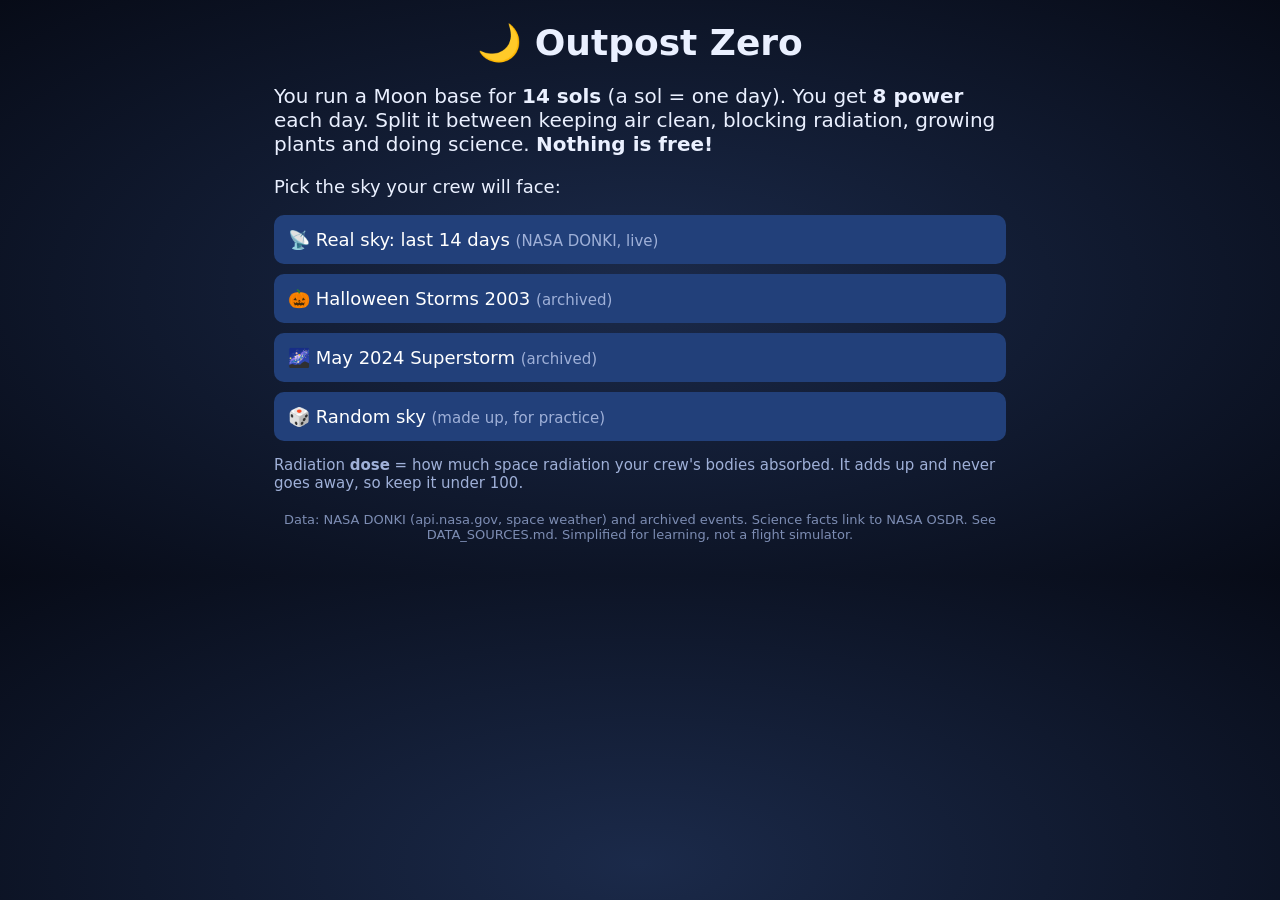
<file: index.html>
<!DOCTYPE html>
<html lang="en"><head><meta charset="utf-8"><meta name="viewport" content="width=device-width,initial-scale=1">
<title>Outpost Zero: Run a Moon Base</title><link rel="stylesheet" href="style.css"></head>
<body><main>
<h1>🌙 Outpost Zero</h1>
<section id="start">
<p class="lead">You run a Moon base for <b>14 sols</b> (a sol = one day). You get <b>8 power</b> each day. Split it between keeping air clean, blocking radiation, growing plants and doing science. <b>Nothing is free!</b></p>
<p>Pick the sky your crew will face:</p>
<div class="btns">
<button data-m="live">📡 Real sky: last 14 days <small>(NASA DONKI, live)</small></button>
<button data-m="halloween2003">🎃 Halloween Storms 2003 <small>(archived)</small></button>
<button data-m="may2024">🌌 May 2024 Superstorm <small>(archived)</small></button>
<button data-m="random">🎲 Random sky <small>(made up, for practice)</small></button>
</div>
<p class="note">Radiation <b>dose</b> = how much space radiation your crew's bodies absorbed. It adds up and never goes away, so keep it under 100.</p>
</section>
<section id="game" hidden>
<div class="top"><span id="sol"></span><span id="badge"></span></div>
<div id="sky" class="card"></div>
<div class="meters" id="meters"></div>
<div class="card"><h3>⚡ Power: <span id="left"></span> left to spend <small id="dustnote"></small></h3><div id="ctl"></div>
<p class="note">Faded bars show what <b>this choice</b> will do by tomorrow (the "ghost preview").</p>
<button id="end" class="go">End Sol ▶</button></div>
<div id="result" class="card" hidden></div>
</section>
<section id="over" hidden></section>
<footer>Data: NASA DONKI (api.nasa.gov, space weather) and archived events. Science facts link to NASA OSDR. See DATA_SOURCES.md. Simplified for learning, not a flight simulator.</footer>
</main><script src="data.js"></script><script src="game.js"></script></body></html>
</file>
<file: style.css>
*{box-sizing:border-box}body{margin:0;background:radial-gradient(#1b2a4a,#070b17);color:#eaf0ff;font-family:system-ui,sans-serif;font-size:18px}
main{max-width:760px;margin:auto;padding:14px}h1{text-align:center;margin:8px}
.card{background:#101a33;border:1px solid #2c3f70;border-radius:14px;padding:12px 16px;margin:10px 0}
.lead{font-size:20px}.note{color:#9fb0d8;font-size:15px}small{color:#9fb0d8;font-weight:normal}
button{font:inherit;background:#22407a;color:#fff;border:0;border-radius:10px;padding:10px 14px;cursor:pointer}
button:hover{background:#2f58a8}.btns{display:grid;gap:10px}.btns button{text-align:left;padding:14px}
.go{width:100%;background:#1d8a4e;font-size:20px;margin-top:8px}.go:hover{background:#27b066}
.top{display:flex;justify-content:space-between;font-weight:bold}
.b{padding:2px 8px;border-radius:8px;font-size:14px}.live{background:#c0392b}.arch{background:#8a6d1d}.sim{background:#555}
.m{margin:8px 0}.bar{position:relative;height:22px;background:#0a1020;border-radius:11px;overflow:hidden;border:1px solid #2c3f70}
.fill{position:absolute;top:0;bottom:0;left:0}.gh{position:absolute;top:0;bottom:0;opacity:.55}
.good{background:#3ddc84}.bad{background:#ff5252}.air{background:#4fc3f7}.dose{background:#ffb300}.sci{background:#b388ff}
.row{display:grid;grid-template-columns:1fr auto 32px auto;gap:8px;align-items:center;margin:8px 0}
.row span.d{font-size:14px;color:#9fb0d8;display:block}.row button{width:40px;height:40px;padding:0;font-size:22px}
.row b.v{text-align:center}.storm0{color:#6fe39a}.storm1{color:#ffe066}.storm2{color:#ffa94d}.storm3{color:#ff6b6b}
a{color:#7fc4ff}footer{font-size:13px;color:#7d8db3;text-align:center;margin:20px 0}h3{margin:4px 0}
</file>
